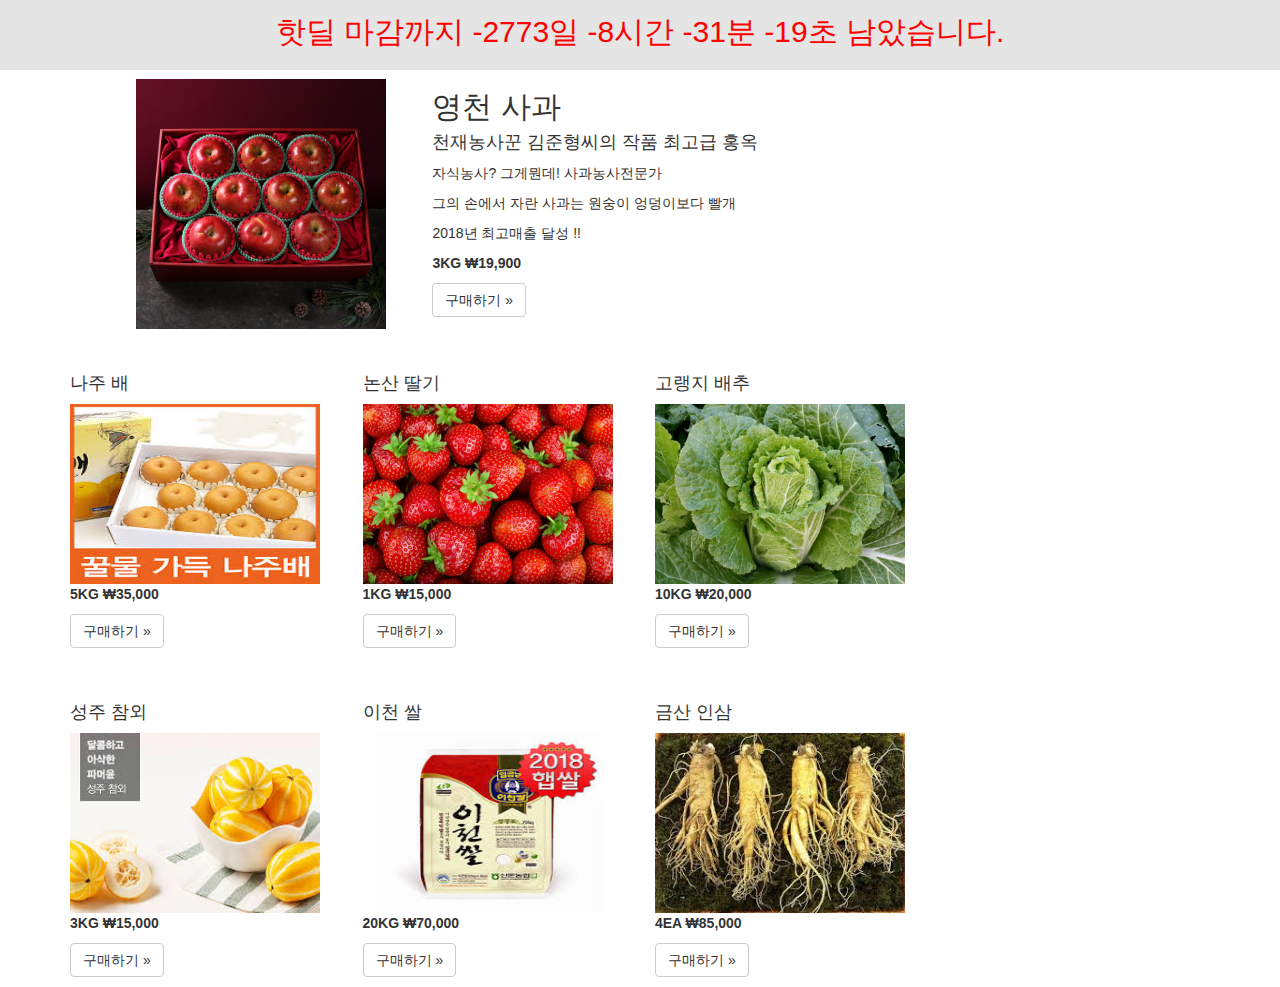
<file: index.html>
<!DOCTYPE html>
<html lang="en">
<head>
<meta charset="UTF-8">
<title>Document</title>
<link rel="stylesheet" href="css/bootstrap.css">
<script type="text/javascript" src="js/jquery.js"></script>
<script type="text/javascript" src="js/bootstrap.js"></script>

<script>

setInterval(function() {
    $( "#d-day" ).fadeToggle();
}, 1000);
    const countDownDate = new Date("December 21, 2018 06:00:00").getTime();

//1초마다 갱신되도록 함수 생성,실행
const x = setInterval(function() {
    // 오늘 날짜 등록
    const now = new Date().getTime();

    // 종료일자에서 현재일자를 뺀 시간
    const distance = countDownDate - now;

    // 각 변수에 일, 시, 분, 초를 등록
    const d = Math.floor(distance / (1000 * 60 * 60 * 24));
    const h = Math.floor((distance % (1000 * 60 * 60 * 24)) / (1000 * 60 * 60));
    const m = Math.floor((distance % (1000 * 60 * 60)) / (1000 * 60));
    const s = Math.floor((distance % (1000 * 60)) / 1000);

    //id가 d-day인 HTML코드에 내용 삽입
    document.getElementById("d-day").innerHTML = "핫딜 마감까지 " + d +"일 " + h + "시간 " + m + "분 " + s + "초 남았습니다.";
        });
    </script>

<style>
#product div {
	border: 2px solid black;
}

#product a {
	border-right: 2px solid black;
}

.col-md-9 a {
	float: left;
	margin-top: 1%;
	margin-left: 13%;
	padding-right: 5%;
}

.col-md-3 {
	margin-top: 3%;
}

#sell-tag {
	height: 70px;
	width: 100%;
	margin-top: 0px;
	background: rgba(223, 223, 223, 0.815);
	padding: 1px;
}

#d-day {
	color: red;
	font-size: 30px;
}
</style>
<body>
	<div id="sell-tag">
		<dl style="text-align: center">
			<dd style="margin-top: 10px">
				<div id="d-day"></div>
			</dd>
		</dl>
	</div>

	<div class="col-md-9">

		<a href=""><img src="images/apple.jpg" alt="" width="250"
			height="250" class="pp1" style="display: block"></a>
		<h2>영천 사과</h2>
		<h4>천재농사꾼 김준형씨의 작품 최고급 홍옥</h4>
		<p>자식농사? 그게뭔데! 사과농사전문가</p>
		<p>그의 손에서 자란 사과는 원숭이 엉덩이보다 빨개</p>
		<p>2018년 최고매출 달성 !!</p>
		<p class="box">
			<strong>3KG ₩19,900<strong>
		</p>
		<button type="button" class="btn btn-default">구매하기 &raquo;</button>

	</div>
	<div class="container">
		<div class="row">
			<div class="col-md-3" title="35000">
				<h4>나주 배</h4>
				<a href=""><img src="images/pear.jpeg" alt="" width="250"
					height="180" class="pp1" style="display: block"></a>
				<p class="box">
					<strong>5KG ₩35,000<strong>
				</p>
				<p>
					<a class="btn btn-default" href="#" role="button">구매하기 &raquo;</a>
				</p>
			</div>
			<div class="col-md-3" title="15000">
				<h4>논산 딸기</h4>
				<a href=""><img src="images/st.jpg" alt="" width="250"
					height="180" class="pp1" style="display: block"></a>
				<p class="box">
					<strong>1KG ₩15,000<strong>
				</p>
				<p>
					<a class="btn btn-default" href="#" role="button">구매하기 &raquo;</a>
				</p>
			</div>
			<div class="col-md-3" title="20000">
				<h4>고랭지 배추</h4>
				<a href=""><img src="images/bechu.jpg" alt="" width="250"
					height="180" class="pp1" style="display: block"></a>
				<p class="box">
					<strong>10KG ₩20,000<strong>
				</p>
				<p>
					<a class="btn btn-default" href="#" role="button">구매하기 &raquo;</a>
				</p>
			</div>
		</div>
	</div>
	<div class="container">
		<div class="row">
			<div class="col-md-3" title="15000">
				<h4>성주 참외</h4>
				<a href=""><img src="images/cham.jpeg" alt="" width="250"
					height="180" class="pp1" style="display: block"></a>
				<p class="box">
					<strong>3KG ₩15,000<strong>
				</p>
				<p>
					<a class="btn btn-default" href="#" role="button">구매하기 &raquo;</a>
				</p>
			</div>
			<div class="col-md-3" title="70000">
				<h4>이천 쌀</h4>
				<a href=""><img src="images/rice.jpeg" alt="" width="250"
					height="180" class="pp1" style="display: block"></a>
				<p class="box">
					<strong>20KG ₩70,000<strong>
				</p>
				<p>
					<a class="btn btn-default" href="#" role="button">구매하기 &raquo;</a>
				</p>
			</div>
			<div class="col-md-3" title="85000">
				<h4>금산 인삼</h4>
				<a href=""><img src="images/jinsam.jpeg" alt="" width="250"
					height="180" class="pp1" style="display: block"></a>
				<p class="box">
					<strong>4EA ₩85,000<strong>
				</p>
				<p>
					<a class="btn btn-default" href="#" role="button">구매하기 &raquo;</a>
				</p>
			</div>

		</div>
	</div>

</body>
</head>
</html>
</file>
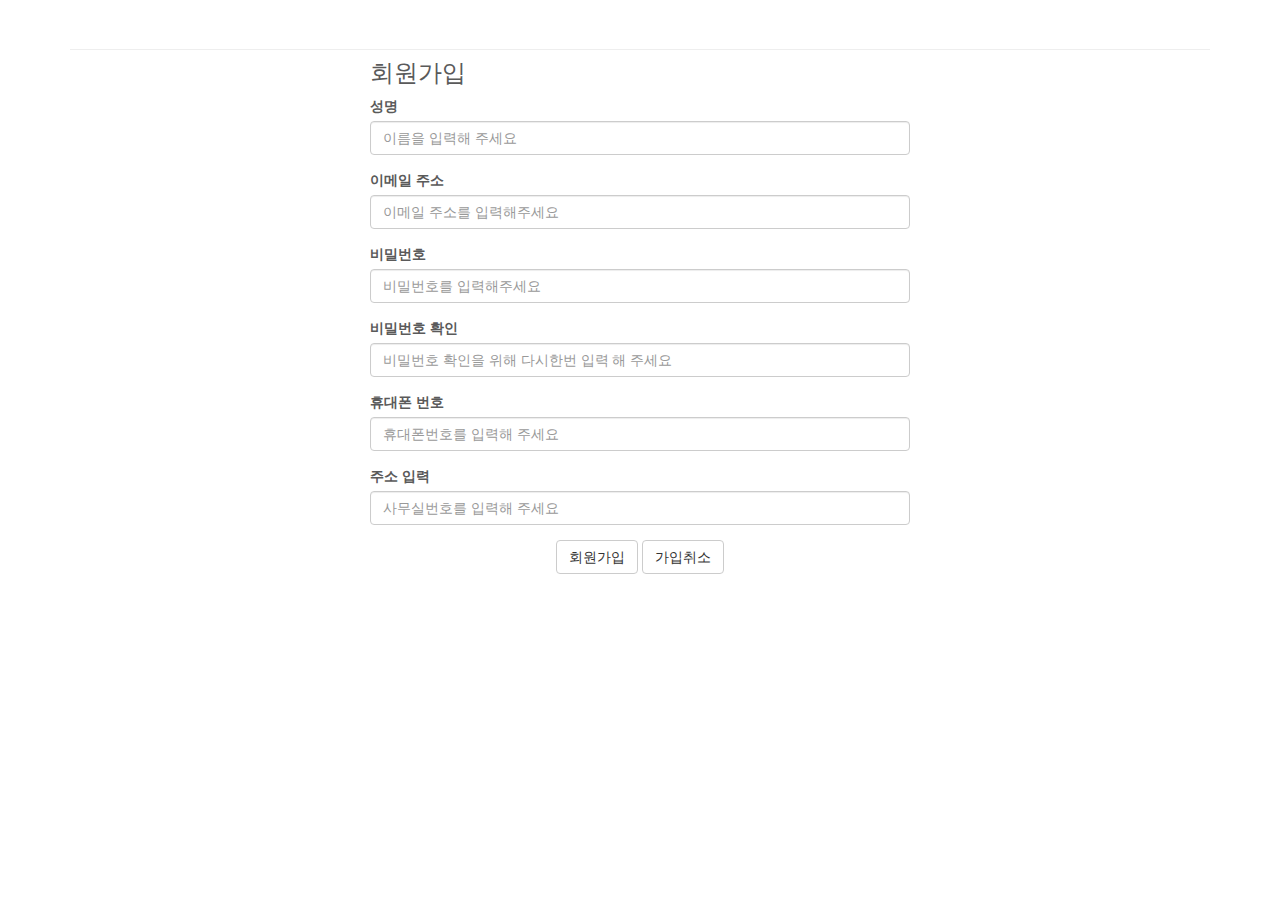
<file: join.html>
<!DOCTYPE html>
<html lang="en">
    <head>
    <meta charset="UTF-8">
    <meta name="viewport" content="width=device-width, initial-scale=1.0">
    <meta http-equiv="X-UA-Compatible" content="ie=edge">
    <title>Document</title>
    <link rel="stylesheet" href="css/bootstrap.css">
    <link rel="stylesheet" href="css/etc.css">
    <link rel="stylesheet" href="css/jquery-ui-1.10.3.custom.min.css">

    </head>
    <body>
        <article class="container">
            <div class="page-header">
                <div class="col-md-6 col-md-offset-3">
                <h3>회원가입</h3>
                </div>
            </div>
            <div class="col-sm-6 col-md-offset-3">
                <form role="form">
                    <div class="form-group">
                        <label for="inputName">성명</label>
                        <input type="text" class="form-control" id="inputName" placeholder="이름을 입력해 주세요">
                    </div>
                    <div class="form-group">
                        <label for="InputEmail">이메일 주소</label>
                        <input type="email" class="form-control" id="InputEmail" placeholder="이메일 주소를 입력해주세요">
                    </div>
                    <div class="form-group">
                        <label for="inputPassword">비밀번호</label>
                        <input type="password" class="form-control" id="inputPassword" placeholder="비밀번호를 입력해주세요">
                    </div>
                    <div class="form-group">
                        <label for="inputPasswordCheck">비밀번호 확인</label>
                        <input type="password" class="form-control" id="inputPasswordCheck" placeholder="비밀번호 확인을 위해 다시한번 입력 해 주세요">
                    </div>
                    <div class="form-group">
                        <label for="inputMobile">휴대폰 번호</label>
                        <input type="tel" class="form-control" id="inputMobile" placeholder="휴대폰번호를 입력해 주세요">
                    </div>
                    <div class="form-group">
                        <label for="inputtelNO">주소 입력</label>
                        <input type="tel" class="form-control" id="inputtelNO" placeholder="사무실번호를 입력해 주세요">
                    </div>

                   

                    <div class="form-group text-center">
                        <button type="submit" id="join-submit" class="btn btn-default">
                            회원가입<i class="fa fa-check spaceLeft"></i>
                        </button>
                        <button type="submit" class="btn btn-default">
                            가입취소<i class="fa fa-times spaceLeft"></i>
                        </button>
                    </div>
                </form>
            </div>

        </article>
        <script type="text/javascript" src="js/jquery.js" ></script>
        <script type="text/javascript" src="js/bootstrap.js" ></script>
        <script type="text/javascript" src="project2_js.js" ></script>
        <script type="text/javascript" src="js/jquery-ui-1.10.3.custom.min.js"></script>

    </body>
</html>
</file>
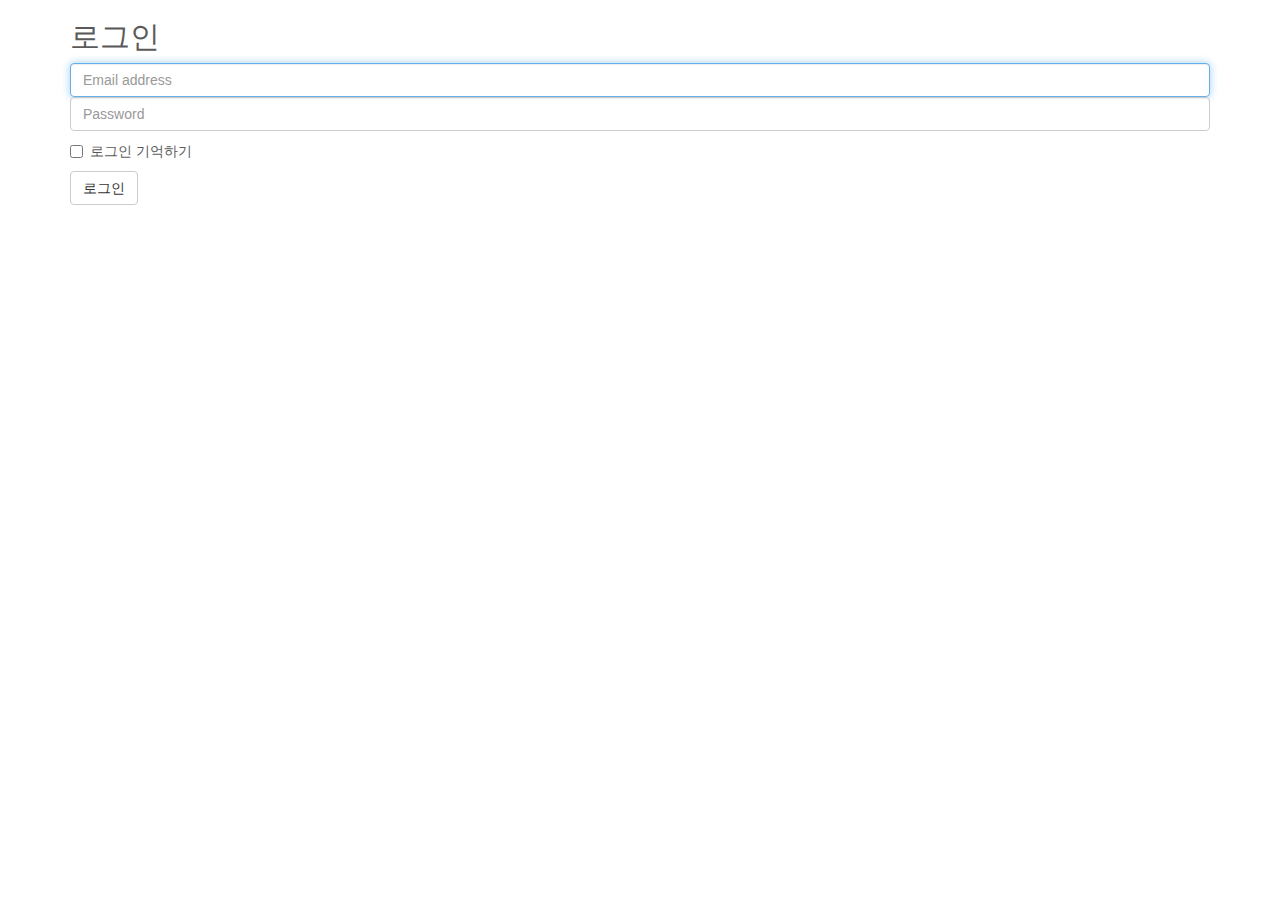
<file: login.html>
<!DOCTYPE html>
<html lang="en">
<head>
    <meta charset="UTF-8">
    <meta name="viewport" content="width=device-width, initial-scale=1.0">
    <meta http-equiv="X-UA-Compatible" content="ie=edge">
    <title>Document</title>
    <link rel="stylesheet" href="css/bootstrap.css">
    <link rel="stylesheet" href="css/etc.css">
    <link rel="stylesheet" href="css/jquery-ui-1.10.3.custom.min.css">


</head>
<body>
    <div class="container">

        <form class="form-signin">
          <h2 class="form-signin-heading">로그인</h2>
          <label for="inputEmail" class="sr-only">이메일</label>
          <input type="email" id="inputEmail" class="form-control" placeholder="Email address" required autofocus>
          <label for="inputPassword" class="sr-only">비밀번호</label>
          <input type="password" id="inputPassword" class="form-control" placeholder="Password" required>
          <div class="checkbox">
            <label>
              <input type="checkbox" value="remember-me"> 로그인 기억하기
            </label>
          </div>
          <button class="btn btn-default" type="submit">로그인</button>
        </form>
  
      </div> 
      <script type="text/javascript" src="js/jquery.js" ></script>
      <script type="text/javascript" src="js/bootstrap.js" ></script>
      <script type="text/javascript" src="project2_js.js" ></script>
      <script type="text/javascript" src="js/jquery-ui-1.10.3.custom.min.js"></script>

</body>
</html>
</file>
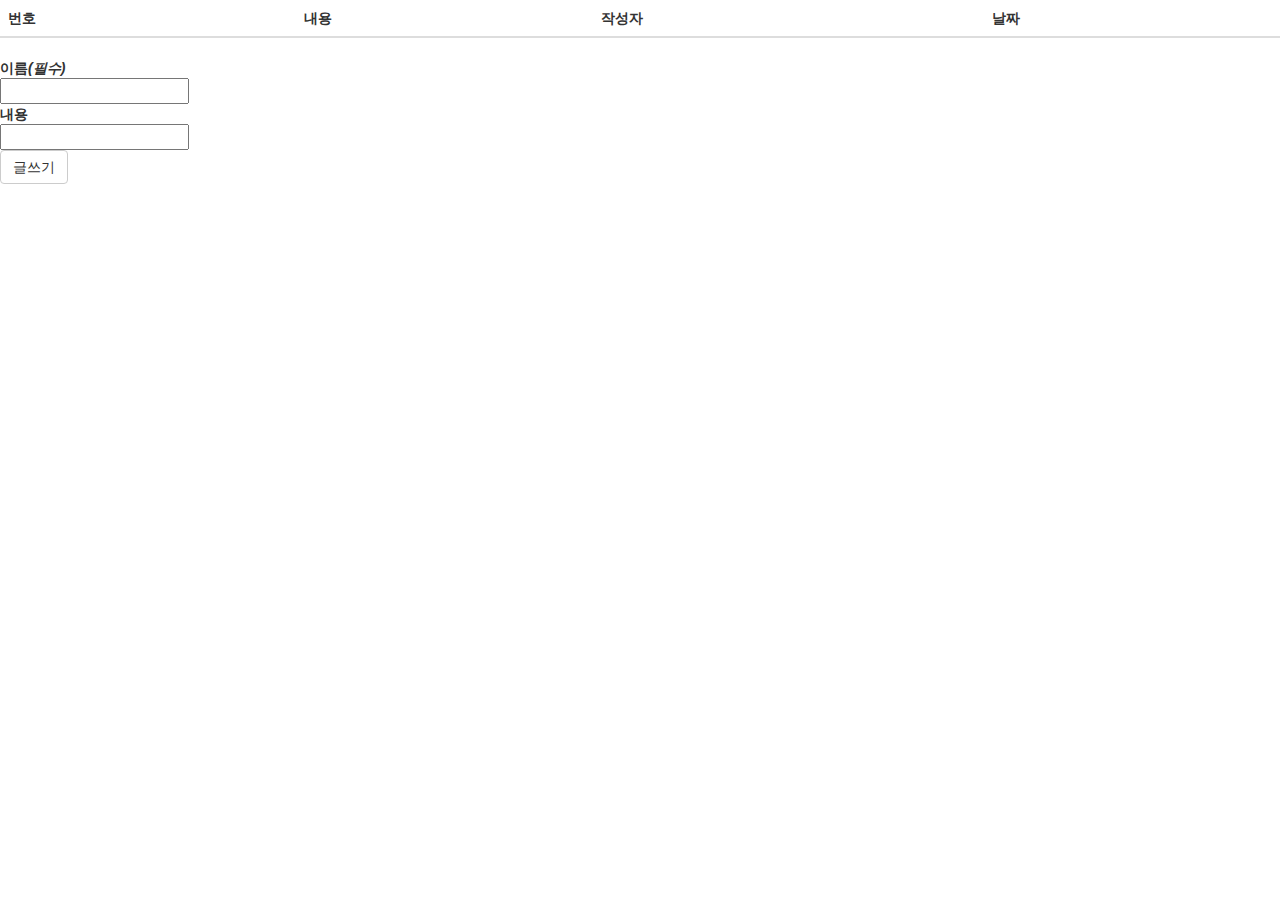
<file: main.html>
<!DOCTYPE html>
<html lang="en">
<head>
    <meta charset="UTF-8">
    <meta name="viewport" content="width=device-width, initial-scale=1.0">
    <meta http-equiv="X-UA-Compatible" content="ie=edge">
    <title>Document</title>
    <link rel="stylesheet" href="css/bootstrap.css">

    <script type="text/javascript" src="js/jquery.js" ></script>
    <script type="text/javascript" src="project2_js.js"></script>
</head>
<body>
    <div>
    <table class="table table-hover">
        <thead>
            <tr>
                <th>번호</th>
                <th>내용</th>
                <th>작성자</th>
                <th>날짜</th>
            </tr>
        </thead>
        <tbody id="my-bordd">
            <!-- <tr>
                <td class="my-num">5</td>
                <td>당근을 시켰는데 망고가 왔네요...</td>
                <td>조랑말</td>
                <td>2017.5.1</td>
                </tr>
            <tr>
                <td class="my-num">4</td>
                <td>역시 시골 채소가 끝내줍니다</td>
                <td>뉴요커</td>
                <td>2018.3.28</td>
            </tr>
            <tr>
                <td class="my-num">3</td>
                <td>안녕하세요 배송 문의드립니다.</td>
                <td>조조</td>
                <td>2018.12.18</td>
            </tr>
            <tr>
                <td class="my-num">2</td>
                <td>해외배송도 가능한가요 ?</td>
                <td>루즈벨트</td>
                <td>2020.6.10</td>
            </tr>
            <tr>
                <td class="my-num">1</td>
                <td>안녕하세요 사장님 가격문의입니다.</td>
                <td>빌게이츠</td>
                <td>2016.1.15</td>              
               </tr> -->
        </tbody>
    </table>
</div>
<div>
    <form class="written" action="" method="post">
            <dl>
            <dt> 이름<em>(필수)</em></dt>
            <dd><input type="text" name="name" id="my-name" /></dd>
    
            <dt> 내용</dt>
            <dd><input type="text" name="subject" id="my-subject" /></dd>
    
            <a href="#" class="btn btn-default" id="gogogo">글쓰기</a>
            
        </dl>
        </form>
</div>
    <script type="text/javascript" src="js/bootstrap.js"></script>
</body>
</html>
</file>
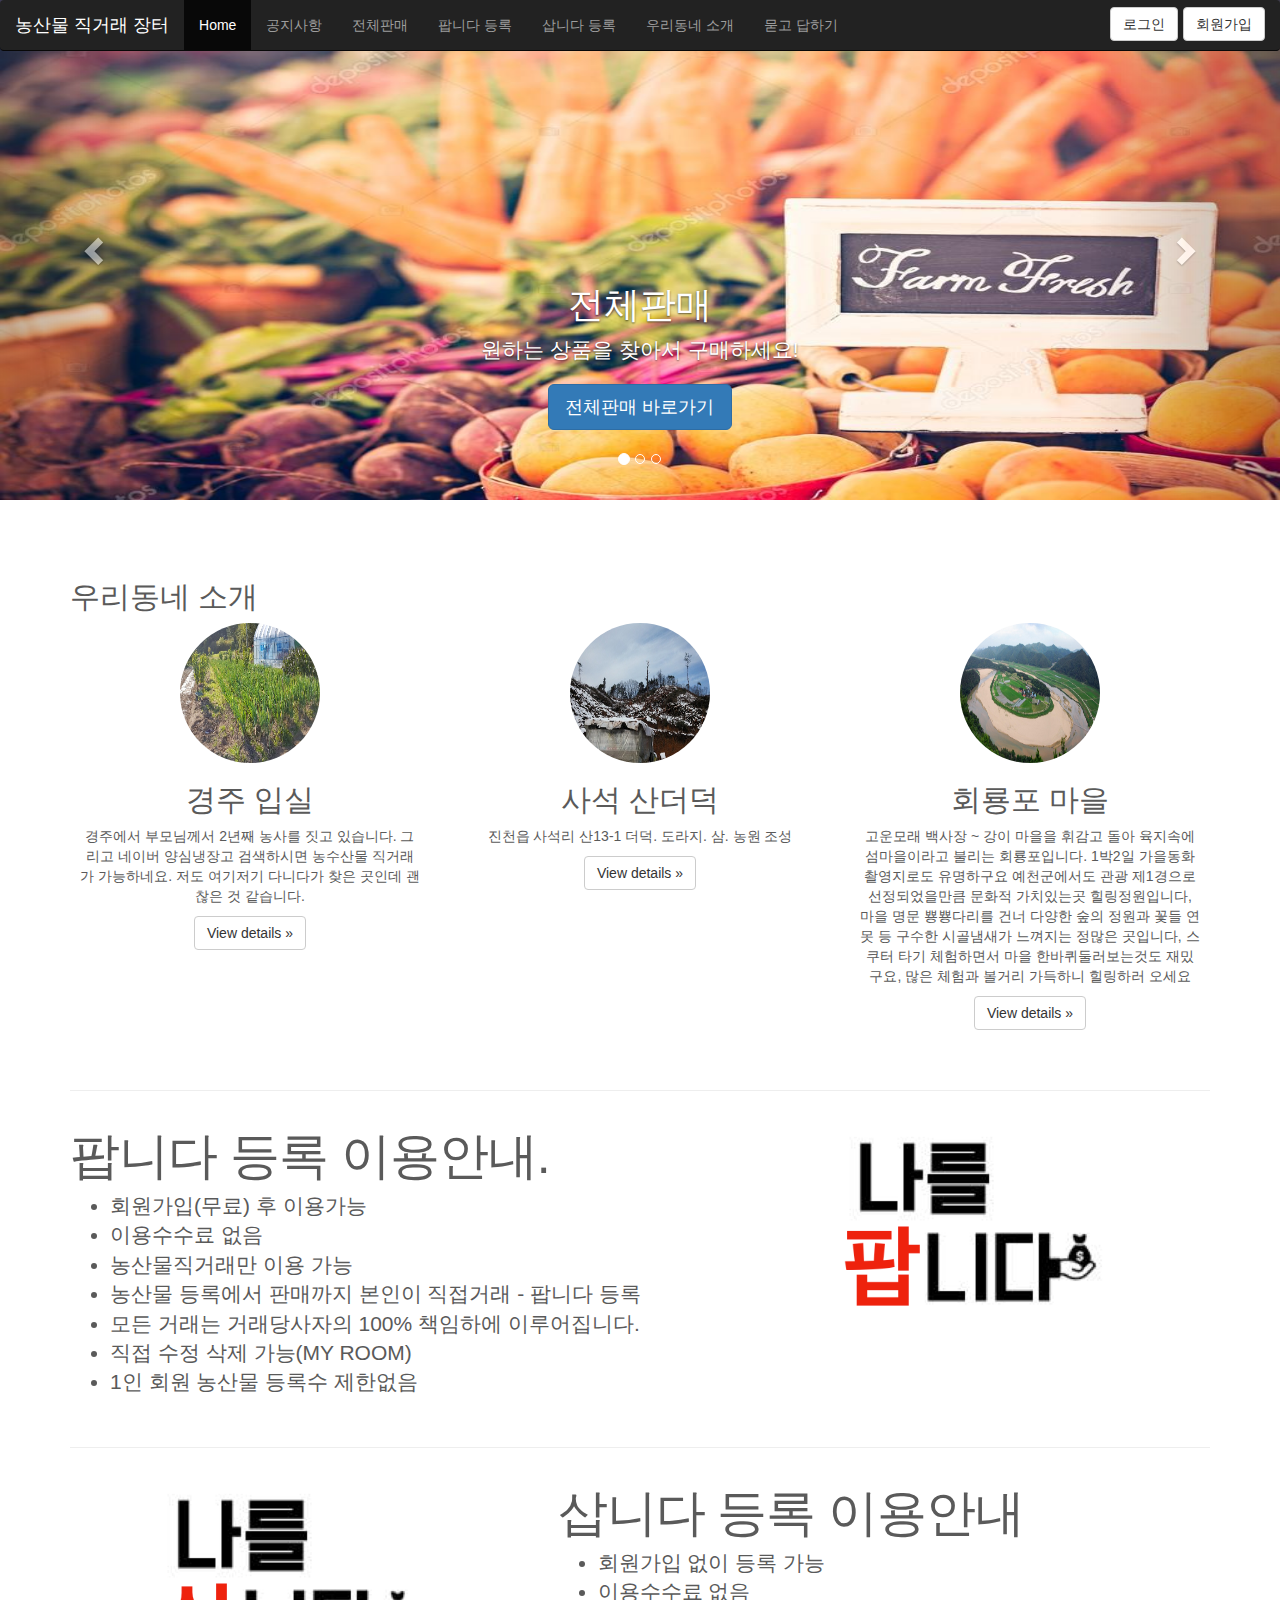
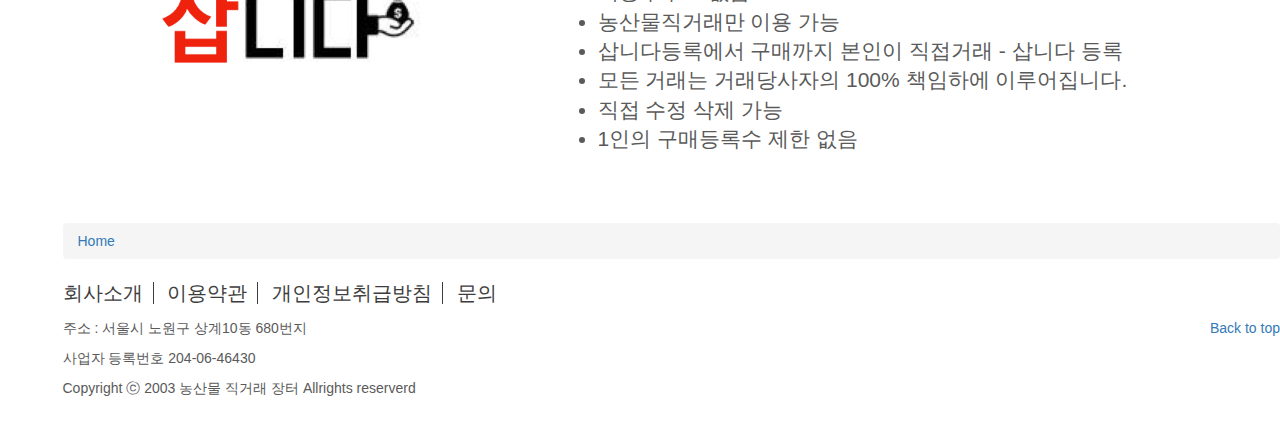
<file: project_main3.html>
<!DOCTYPE html>
<html lang="en">
<head>
<meta charset="UTF-8">
<meta name="viewport" content="width=device-width, initial-scale=1.0">
<meta http-equiv="X-UA-Compatible" content="ie=edge">
<link rel="stylesheet" href="css/bootstrap.css">
<link rel="stylesheet" href="css/etc.css">
<link rel="stylesheet" href="css/jquery-ui-1.10.3.custom.min.css">



<title>농산물 직거래 장터</title>
</head>
<body>
	<div class="navbar-wrapper">
		<div class="container">
			<nav class="navbar navbar-inverse navbar-fixed-top">
				<div class="container">
					<div class="navbar-header">
						<button type="button" class="navbar-toggle collapsed"
							data-toggle="collapse" data-target="#navbar"
							aria-expanded="false" aria-controls="navbar">
							<span class="sr-only">Toggle navigation</span> <span
								class="icon-bar"></span> <span class="icon-bar"></span> <span
								class="icon-bar"></span>
						</button>
						<a class="navbar-brand" href="project_main3.html">농산물 직거래 장터</a>
					</div>
					<div id="navbar" class="navbar-collapse collapse">
						<ul class="nav navbar-nav">
							<li class="active myhome"><a href="#">Home</a></li>

							<li><a href="#">공지사항</a></li>
							<li class="sell"><a href="#">전체판매</a></li>
							<li><a href="#">팝니다 등록</a></li>
							<li><a href="#">삽니다 등록</a></li>
							<li><a href="#">우리동네 소개</a></li>
							<li class="question"><a href="#">묻고 답하기</a></li>
						</ul>
						<div style="padding-top:7px;">
							<a href="#" id="myjoin" style="margin-left:5px;" class="btn btn-default pull-right">회원가입</a>
							<a href="#" id="mylogin" class="btn btn-default pull-right">로그인</a>
						</div>
					</div>
				</div>
			</nav>

		</div>
	</div>

	<div id="main-content">
		<!-- Carousel
      ================================================== -->
		<div id="myCarousel" class="carousel slide" data-ride="carousel">
			<!-- Indicators -->
			<ol class="carousel-indicators">
				<li data-target="#myCarousel" data-slide-to="0" class="active"></li>
				<li data-target="#myCarousel" data-slide-to="1"></li>
				<li data-target="#myCarousel" data-slide-to="2"></li>
			</ol>
			<div class="carousel-inner" role="listbox">
				<div class="item active">
					<img class="first-slide slide-image" src="images/slide1.jpeg"
						alt="First slide">
					<div class="container">
						<div class="carousel-caption">
							<h1>전체판매</h1>
							<p>원하는 상품을 찾아서 구매하세요!</p>
							<p>
								<a class="sell btn btn-lg btn-primary" href="#" role="button">전체판매
									바로가기</a>
							</p>
						</div>
					</div>
				</div>
				<div class="item">
					<img class="second-slide slide-image" src="images/slide2.jpeg"
						alt="Second slide">
					<div class="container">
						<div class="carousel-caption">
							<h1>Another example headline.</h1>
							<p>Cras justo odio, dapibus ac facilisis in, egestas eget
								quam. Donec id elit non mi porta gravida at eget metus. Nullam
								id dolor id nibh ultricies vehicula ut id elit.</p>
							<p>
								<a class="btn btn-lg btn-primary" href="#" role="button">Learn
									more</a>
							</p>
						</div>
					</div>
				</div>
				<div class="item">
					<img class="third-slide slide-image" src="images/slide3.png"
						alt="Third slide">
					<div class="container">
						<div class="carousel-caption">
							<h1>One more for good measure.</h1>
							<p>Cras justo odio, dapibus ac facilisis in, egestas eget
								quam. Donec id elit non mi porta gravida at eget metus. Nullam
								id dolor id nibh ultricies vehicula ut id elit.</p>
							<p>
								<a class="btn btn-lg btn-primary" href="#" role="button">Browse
									gallery</a>
							</p>
						</div>
					</div>
				</div>
			</div>
			<a class="left carousel-control" href="#myCarousel" role="button"
				data-slide="prev"> <span
				class="glyphicon glyphicon-chevron-left" aria-hidden="true"></span>
				<span class="sr-only">Previous</span>
			</a> <a class="right carousel-control" href="#myCarousel" role="button"
				data-slide="next"> <span
				class="glyphicon glyphicon-chevron-right" aria-hidden="true"></span>
				<span class="sr-only">Next</span>
			</a>
		</div>
		<!-- /.carousel -->


		<!-- Marketing messaging and featurettes
      ================================================== -->
		<!-- Wrap the rest of the page in another container to center all the content. -->
		<div class="container marketing">
			<h2>우리동네 소개</h2>
			<!-- Three columns of text below the carousel -->
			<div class="row">
				<div class="col-lg-4">
					<img class="img-circle"
						src="images/kyungju.jpg"
						alt="Generic placeholder image" width="140" height="140">
					<h2>경주 입실</h2>
					<p>경주에서 부모님께서 2년째 농사를 짓고 있습니다.
						그리고 네이버 양심냉장고 검색하시면 농수산물 직거래가 가능하네요.
						저도 여기저기 다니다가 찾은 곳인데 괜찮은 것 같습니다.</p>
					<p>
						<a class="btn btn-default" href="#" role="button">View details
							&raquo;</a>
					</p>
				</div>
				<!-- /.col-lg-4 -->
				<div class="col-lg-4">
					<img class="img-circle"
						src="images/sasuck.jpg"
						alt="Generic placeholder image" width="140" height="140">
					<h2>사석 산더덕</h2>
					<p>진천읍 사석리 산13-1 더덕. 도라지. 삼. 농원 조성</p>
					<p>
						<a class="btn btn-default" href="#" role="button">View details
							&raquo;</a>
					</p>
				</div>
				<!-- /.col-lg-4 -->
				<div class="col-lg-4">
					<img class="img-circle"
						src="images/hoiyongpo.jpg"
						alt="Generic placeholder image" width="140" height="140">
					<h2>회룡포 마을</h2>
					<p>고운모래 백사장 ~ 강이 마을을 휘감고 돌아 육지속에 섬마을이라고 불리는 회룡포입니다. 1박2일 가을동화 촬영지로도 유명하구요 예천군에서도 관광 제1경으로 선정되었을만큼 문화적 가치있는곳 힐링정원입니다, 마을 명문 뿅뿅다리를 건너 다양한 숲의 정원과 꽃들 연못 등 구수한 시골냄새가 느껴지는 정많은 곳입니다,
						스쿠터 타기 체험하면서 마을 한바퀴둘러보는것도 재밌구요, 많은 체험과 볼거리 가득하니 힐링하러 오세요</p>
					<p>
						<a class="btn btn-default" href="#" role="button">View details
							&raquo;</a>
					</p>
				</div>
				<!-- /.col-lg-4 -->
			</div>
			<!-- /.row -->


			<!-- START THE FEATURETTES -->
		
			<hr class="featurette-divider">

			<div class="row featurette">
				<div class="col-md-7">
					<h2 class="featurette-heading" style="margin-top: 10px;">
						팝니다 등록 이용안내. <span class="text-muted"></span>
					</h2>
					<ul class="lead">
						<li>회원가입(무료) 후 이용가능</li>
						<li>이용수수료 없음</li>
						<li>농산물직거래만 이용 가능</li>
						<li>농산물 등록에서 판매까지 본인이 직접거래 - 팝니다 등록</li>
						<li>모든 거래는 거래당사자의 100% 책임하에 이루어집니다.</li>
						<li>직접 수정 삭제 가능(MY ROOM)</li>
						<li>1인 회원 농산물 등록수 제한없음</li>
					</ul>
				</div>
				<div class="col-md-5">
					<img class="featurette-image img-responsives center-block"
						src="images/sell.png" alt="sell_log image" width="300">
				</div>
			</div>

			<hr class="featurette-divider">

			<div class="row featurette">
				<div class="col-md-7 col-md-push-5">
					<h2 class="featurette-heading" style="margin-top: 10px;">
						삽니다 등록 이용안내 <span class="text-muted"></span>
					</h2>
					<ul class="lead">
						<li>회원가입 없이 등록 가능</li>
						<li>이용수수료 없음</li>
						<li>농산물직거래만 이용 가능</li>
						<li>삽니다등록에서 구매까지 본인이 직접거래 - 삽니다 등록</li>
						<li>모든 거래는 거래당사자의 100% 책임하에 이루어집니다.</li>
						<li>직접 수정 삭제 가능</li>
						<li>1인의 구매등록수 제한 없음</li>
					</ul>
				</div>
				<div class="col-md-5 col-md-pull-7">
					<img class="featurette-image img-responsive center-block"
						src="images/buy.png" alt="Generic placeholder image" width="300">
				</div>

			</div>

			<!-- /END THE FEATURETTES -->

		</div>
		<!-- /.container -->
	</div>


	<div id="sub-content"></div>

	<!-- FOOTER -->
	<div class="fooot">
		<footer>
			<ol class="breadcrumb">
				<li id="home"><a href="project_main3.html">Home</a></li>
				<li id="menu" style="display: none"></li>
			</ol>
			<div class="footer_a">
				<ul style="padding-left: 0px;">
					<li><a href="#">회사소개</a></li>
					<li><a href="#">이용약관</a></li>
					<li><a href="#">개인정보취급방침</a></li>
					<li><a href="#">문의</a></li>
				</ul>
			</div>
			<p class="pull-right">
				<a href="#">Back to top</a>
			</p>
			<p>주소 : 서울시 노원구 상계10동 680번지</p>
			<p>사업자 등록번호 204-06-46430</p>
			<p>Copyright ⓒ 2003 농산물 직거래 장터 Allrights reserverd</p>
		</footer>
	</div>


	<!-- Bootstrap core JavaScript
      ================================================== -->
	<!-- Placed at the end of the document so the pages load faster -->

	<script type="text/javascript" src="js/jquery.js"></script>
	<script type="text/javascript" src="js/bootstrap.min.js"></script>
	<script type="text/javascript" src="project2_js.js"></script>
	<script type="text/javascript" src="js/jquery-ui-1.10.3.custom.min.js"></script>


</body>
</html>
</file>
<file: css/etc.css>
/* GLOBAL STYLES
-------------------------------------------------- */
/* Padding below the footer and lighter body text */

body {
  padding-bottom: 40px;
  color: #5a5a5a;
}


/* CUSTOMIZE THE NAVBAR
-------------------------------------------------- */

/* Special class on .container surrounding .navbar, used for positioning it into place. */
.navbar-wrapper {
  position: absolute;
  top: 0;
  right: 0;
  left: 0;
  z-index: 20;
}

/* Flip around the padding for proper display in narrow viewports */
.navbar-wrapper > .container {
  padding-right: 0;
  padding-left: 0;
}
.navbar-wrapper .navbar {
  padding-right: 15px;
  padding-left: 15px;
}
.navbar-wrapper .navbar .container {
  width: auto;
}


/* CUSTOMIZE THE CAROUSEL
-------------------------------------------------- */

/* Carousel base class */
.carousel {
  height: 500px;
  margin-bottom: 60px;
}
/* Since positioning the image, we need to help out the caption */
.carousel-caption {
  z-index: 10;
}

/* Declare heights because of positioning of img element */
.carousel .item {
  height: 500px;
  background-color: #777;
}
.carousel-inner > .item > img {
  position: absolute;
  top: 0;
  left: 0;
  min-width: 100%;
  height: 500px;
}


/* MARKETING CONTENT
-------------------------------------------------- */

/* Center align the text within the three columns below the carousel */
.marketing .col-lg-4 {
  margin-bottom: 20px;
  text-align: center;
}
.marketing h2 {
  font-weight: normal;
}
.marketing .col-lg-4 p {
  margin-right: 10px;
  margin-left: 10px;
}


/* Featurettes
------------------------- */

.featurette-divider {
  margin: 30px 0; /* Space out the Bootstrap <hr> more */
}

/* Thin out the marketing headings */
.featurette-heading {
  font-weight: 300;
  line-height: 1;
  letter-spacing: -1px;
}


/* RESPONSIVE CSS
-------------------------------------------------- */

@media (min-width: 768px) {
  /* Navbar positioning foo */
  .navbar-wrapper {
    margin-top: 20px;
  }
  .navbar-wrapper .container {
    padding-right: 15px;
    padding-left: 15px;
  }
  .navbar-wrapper .navbar {
    padding-right: 0;
    padding-left: 0;
  }

  /* The navbar becomes detached from the top, so we round the corners */
  .navbar-wrapper .navbar {
    border-radius: 4px;
  }

  /* Bump up size of carousel content */
  .carousel-caption p {
    margin-bottom: 20px;
    font-size: 21px;
    line-height: 1.4;
  }

  .featurette-heading {
    font-size: 50px;
  }
}

@media (min-width: 992px) {
  .featurette-heading {
    margin-top: 120px;
  }
}

.footer_a li{
  display: inline;
  font-size: 20px;
  padding: 10px;
  border-right: 1px solid #3d3d3d;
  padding-top: 0px;
  padding-bottom: 0px;

}
.footer_a ul :first-child{
  padding-left: 0px;

}

.footer_a ul :last-child{
  border: none;

}

.footer_a a{
  color: #3d3d3d;
}

.fooot{
  margin-left: 47.5px;
  padding-left: 15px;
}

#sub-content{
margin-top: 50px;
margin-left: 47.5px;
margin-right: 30px;
padding-left: 15px;
}
</file>
